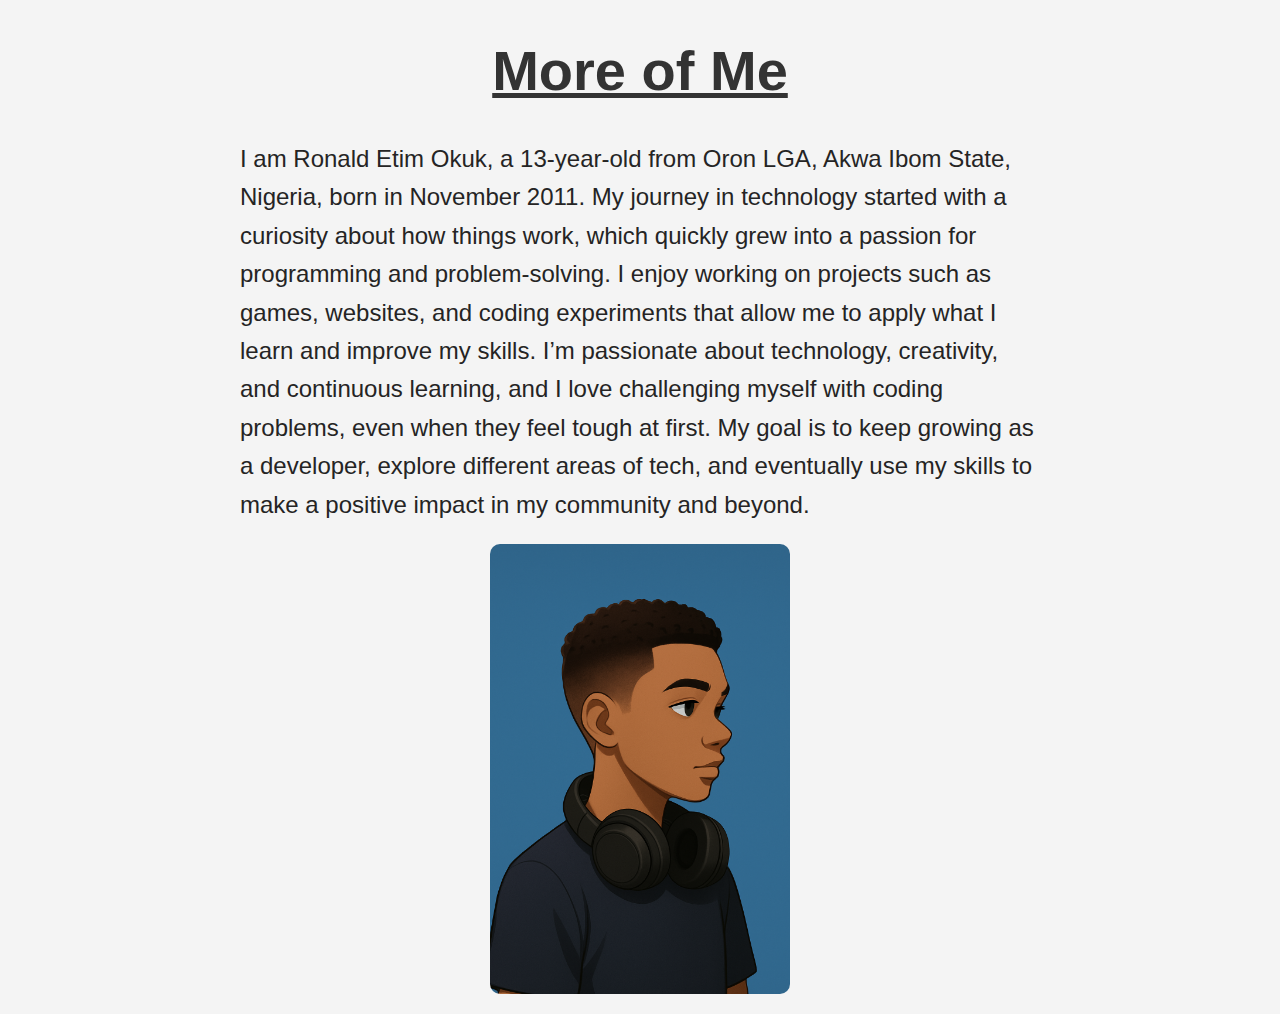
<file: More of Me.html>
<!DOCTYPE html>
<html lang="en">
<head>
    <meta charset="UTF-8">
    <meta name="viewport" content="width=device-width, initial-scale=1.0">
    <style>
        body {
            font-family: 'Ubuntu', sans-serif;
            margin: 20px;
            background-color: #f4f4f4;
        }
        h1 {
            color: #333;
            text-align: center;
            text-decoration: underline;
            font-size: 3.5em;
        }
        p {
            font-size: 1.5em;
            line-height: 1.6;
            color: #252424;
            max-width: 800px;
            margin: 20px auto;
        }
        p::selection{
            color: #0000ff;
            background-color: #eeff00;
        }
    </style>
    <title>More of me</title>
</head>
<body>
    <h1>More of Me</h1>
    <p>I am Ronald Etim Okuk, a 13-year-old from Oron LGA, Akwa Ibom State, Nigeria, born in November 2011. My journey in
    technology started with a curiosity about how things work, which quickly grew into a passion for programming and
    problem-solving. I enjoy working on projects such as games, websites, and coding experiments that allow me to apply what
    I learn and improve my skills.
    
    I’m passionate about technology, creativity, and continuous learning, and I love challenging myself with coding
    problems, even when they feel tough at first. My goal is to keep growing as a developer, explore different areas of
    tech, and eventually use my skills to make a positive impact in my community and beyond.</p>

    <img src="Me.png" alt="My pic" width="300" style="display: block; margin: 20px auto; border-radius: 10px;">
</body>
</html>
</file>
